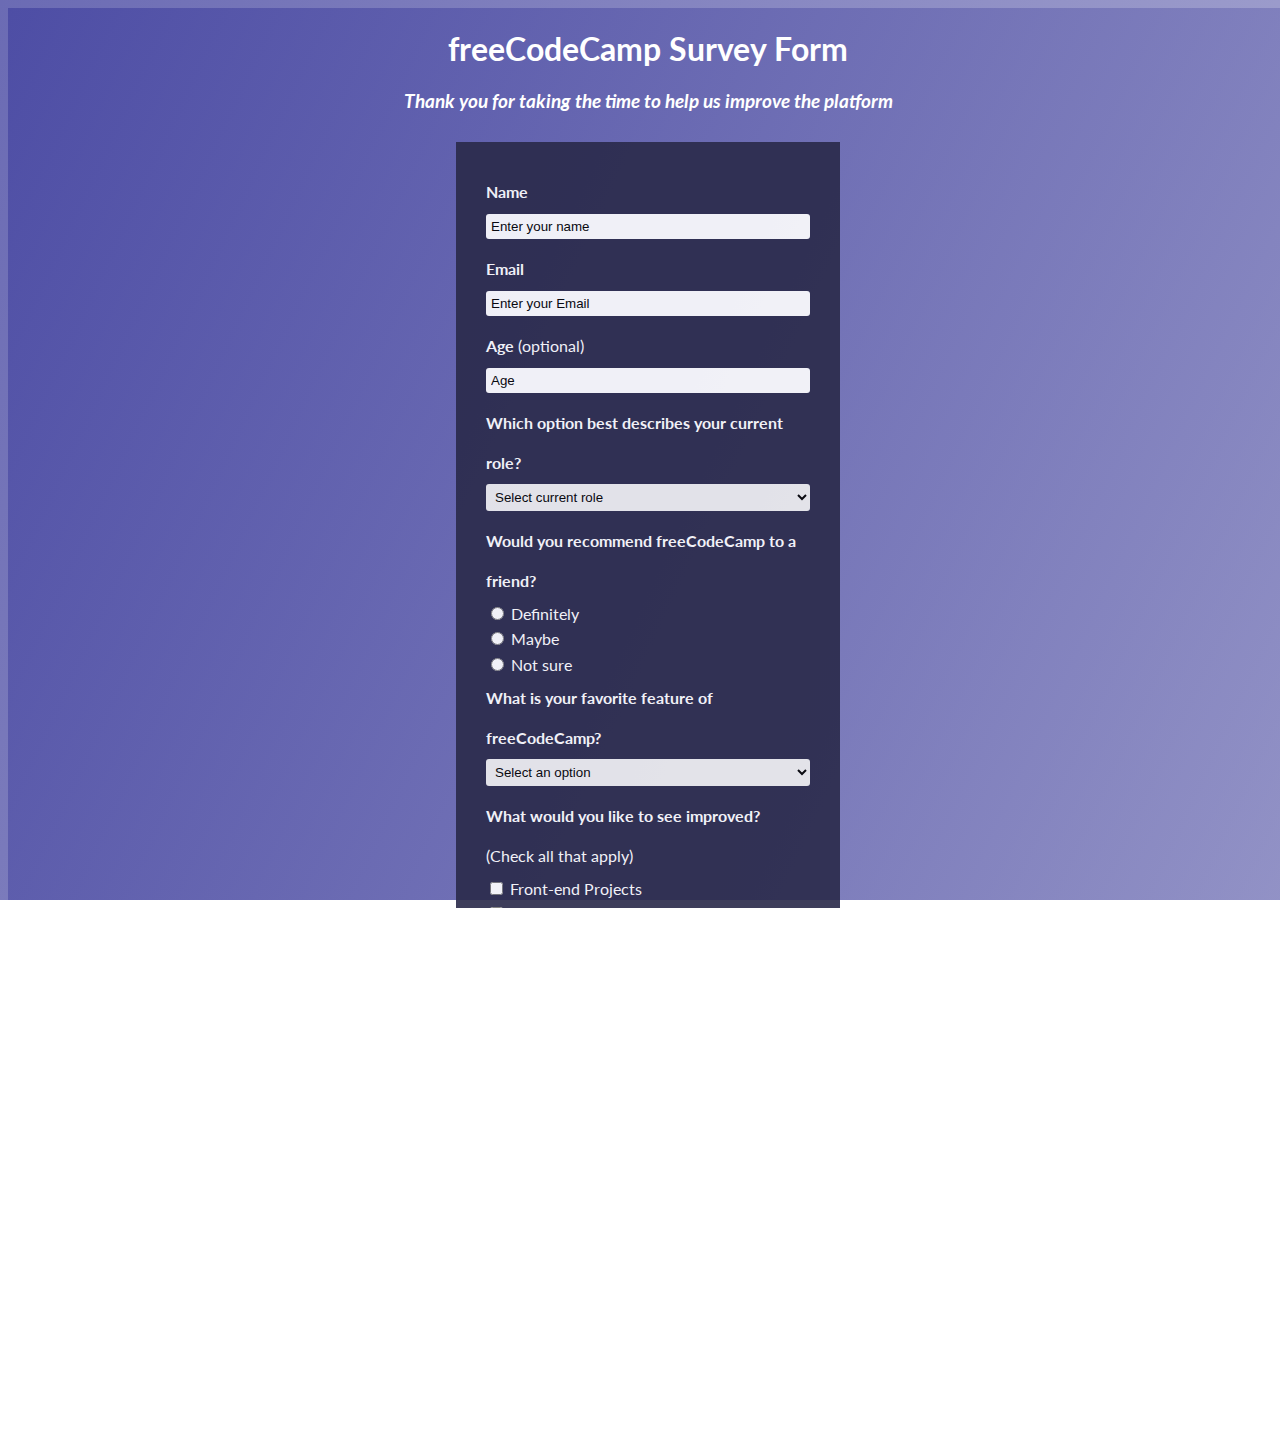
<file: Survey-Form/index.html>
<!DOCTYPE html>

<html>

<head>

    <link rel="stylesheet" href="style.css">

    <link rel="preconnect" href="https://fonts.gstatic.com">

    <link href="https://fonts.googleapis.com/css2?family=Lato:wght@100;400&display=swap" rel="stylesheet">

<body>

    <div id="intro">
        <h1> freeCodeCamp Survey Form</h1>
        <h3> <em> Thank you for taking the time to help us improve the platform </em></h3>
    </div>
    <form action="/action_page.php">
        <label class="question" for="fname"><strong>Name</strong></label><br>
        <input type="text" id="name" name="name" value="Enter your name"><br>

        <label class="question" for="fname"><strong>Email</strong></label><br>
        <input type="text" id="email" name="email" value="Enter your Email"><br>

        <label class="question" for="fname"><strong>Age</strong> (optional)</label><br>
        <input type="text" id="age" name="age" value="Age"><br>

        <label class="question" for="fname"><strong>Which option best describes your current role?</strong></label><br>
        <select id="role" name="role">
            <option value="" disabled selected>Select current role</option>
            <option value="student">Student</option>
            <option value="job">Full Time Job</option>
            <option value="learner">Full Time Learner</option>
            <option value="no-response">Perfer not to say</option>
            <option value="other">Other</option>
        </select>

        <label class="question" for="fname"><strong>Would you recommend freeCodeCamp to a friend?</strong></label><br>
        <input class="radio" type="radio" id="Definitely" name="rec" value="Definitely">
        <label class="radio" for="Definitely">Definitely</label><br>

        <input class="radio" type="radio" id="Maybe" name="rec" value="Maybe">
        <label class="radio" for="Maybe">Maybe</label><br>

        <input class="radio" type="radio" id="Not sure" name="rec" value="Not sure">
        <label class="radio" for="Not sure">Not sure</label><br>

        <label class="question" for="fname"><strong>What is your favorite feature of freeCodeCamp?</strong></label><br>
        <select id="role" name="role">
            <option value="" disabled selected>Select an option</option>
            <option value="challenges">Challenges</option>
            <option value="projects">Projects</option>
            <option value="community">Community</option>
            <option value="open-source">Open Source</option>

        </select>

        <label class="question" for="fname"><strong>What would you like to see improved?</strong> (Check all that
            apply)</label><br>
        <input class="check" type="checkbox" id="opt1" name="opt1" value="Front-end Projects">
        <label class="check" for="opt1">Front-end Projects</label><br>

        <input class="check" type="checkbox" id="opt2" name="opt2" value="Back-end Projects">
        <label class="check" for="opt2">Back-end Projects</label><br>

        <input class="check" type="checkbox" id="opt3" name="opt3" value="Data Visualization">
        <label class="check" for="opt3">Data Visualization</label><br>

        <input class="check" type="checkbox" id="opt4" name="opt4" value="Challenges">
        <label class="check" for="opt4">Challenges</label><br>

        <input class="check" type="checkbox" id="opt5" name="opt5" value="Open Source Community">
        <label class="check" for="opt5">Open Source Community</label><br>

        <input class="check" type="checkbox" id="opt6" name="opt6" value="Gitter help rooms">
        <label class="check" for="opt6">Gitter help rooms</label><br>

        <input class="check" type="checkbox" id="opt7" name="opt7" value="Videos">
        <label class="check" for="opt7">Videos</label><br>

        <input class="check" type="checkbox" id="opt8" name="opt8" value="City Meetups">
        <label class="check" for="opt8">City Meetups</label><br>

        <input class="check" type="checkbox" id="opt9" name="opt9" value="Wiki">
        <label class="check" for="opt9">Wiki</label><br>

        <input class="check" type="checkbox" id="opt10" name="opt10" value="Forum">
        <label class="check" for="opt10">Forum</label><br>

        <input class="check" type="checkbox" id="opt11" name="opt11" value="Additional Courses">
        <label class="check" for="opt11">Additional Courses</label><br>

        <label class="question" for="fname"><strong>Any comments or suggestions?</strong> </label><br>

        <textarea rows="5" name="comments" id="comments" style="font-family:sans-serif;font-size:1.2em;"></textarea>

        <button type="button">Submit</button>

    </form>
</body>

</html>
</file>
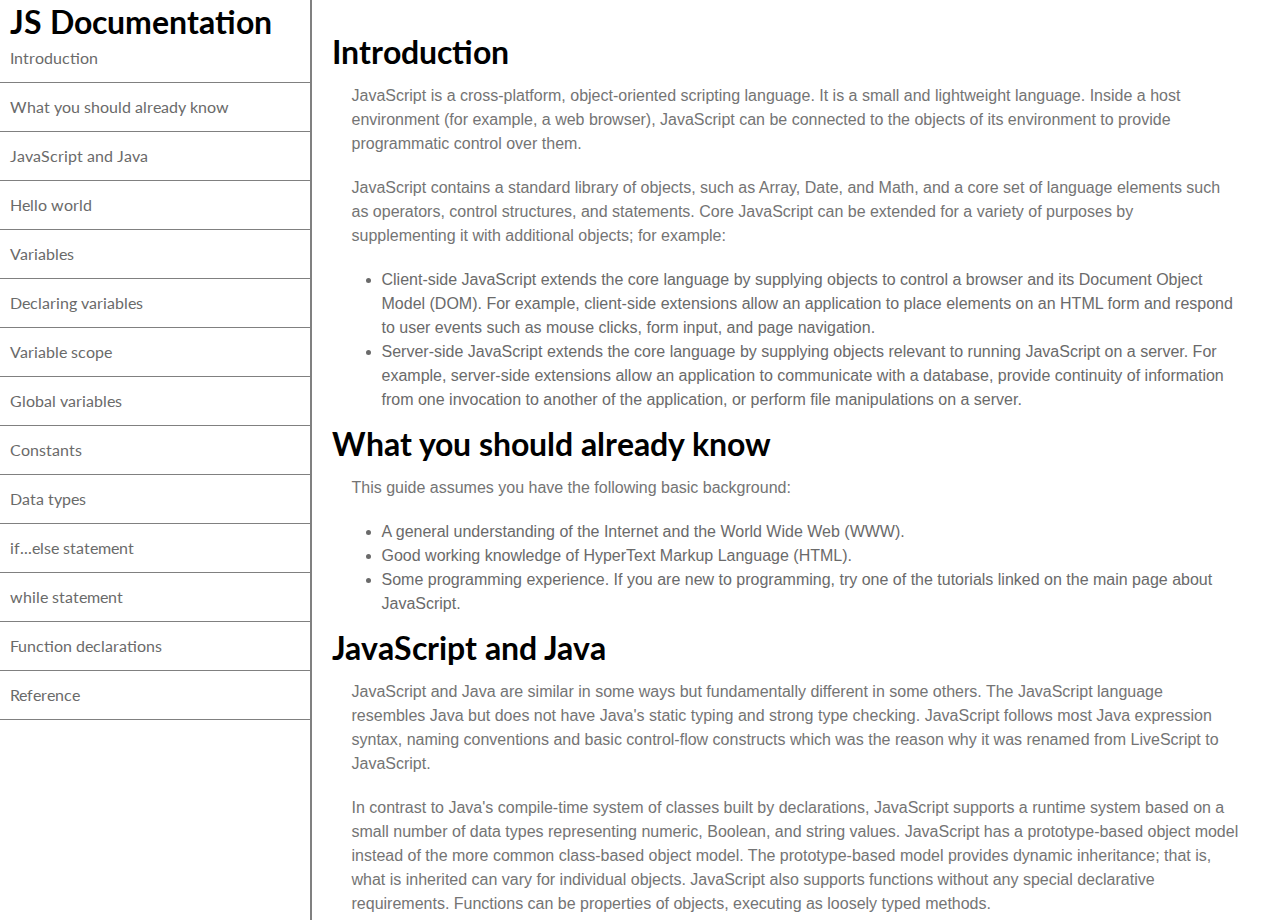
<file: Technical-Document-Page/index.html>
<!DOCTYPE html>

<html lang="en">

<head>

</head>
<link rel="stylesheet" href="style.css">
<link rel="preconnect" href="https://fonts.gstatic.com">
<link href="https://fonts.googleapis.com/css2?family=Open+Sans:wght@300&display=swap" rel="stylesheet">
<link href="https://fonts.googleapis.com/css2?family=Lato:wght@100;400&display=swap" rel="stylesheet">

<body>
    <div id="main">
        <nav>
            <header>JS Documentation</header>
            <div id="nav-sections">
                <section> <a href="#intro">Introduction </a></section>
                <section> <a href="#sec2">What you should already know</a></section>
                <section> <a href="#sec3">JavaScript and Java</a></section>
                <section> <a href="#sec4">Hello world</a></section>
                <section> <a href="#sec5">Variables</a></section>
                <section> <a href="#sec6">Declaring variables</a></section>
                <section><a href="#sec7">Variable scope</a></section>
                <section><a href="#sec8">Global variables</a></section>
                <section>Constants</section>
                <section>Data types</section>
                <section>if...else statement</section>
                <section>while statement</section>
                <section>Function declarations</section>
                <section>Reference</section>
            </div>
        </nav>
        <div id="main-doc">

            <section class="main-section">
                <header id="intro">Introduction</header>
                <p> JavaScript is a cross-platform, object-oriented scripting language. It is a small and lightweight
                    language. Inside a host environment (for example, a web browser), JavaScript can be connected to the
                    objects of its environment to provide programmatic control over them.</p>
                <p>JavaScript contains a standard library of objects, such as Array, Date, and Math, and a core set of
                    language elements such as operators, control structures, and statements. Core JavaScript can be
                    extended for a variety of purposes by supplementing it with additional objects; for example:</p>
                <ul>
                    <li>Client-side JavaScript extends the core language by supplying objects to control a browser and
                        its Document Object Model (DOM). For example, client-side extensions allow an application to
                        place elements on an HTML form and respond to user events such as mouse clicks, form input, and
                        page navigation.</li>
                    <li>Server-side JavaScript extends the core language by supplying objects relevant to running
                        JavaScript on a server. For example, server-side extensions allow an application to communicate
                        with a database, provide continuity of information from one invocation to another of the
                        application, or perform file manipulations on a server.</li>
                </ul>
            </section>

            <section id="sec2" class="main-section">
                <header> What you should already know</header>

                <p>This guide assumes you have the following basic background:</p>
                <ul>
                    <li>A general understanding of the Internet and the World Wide Web (WWW).</li>
                    <li>Good working knowledge of HyperText Markup Language (HTML).</li>
                    <li>Some programming experience. If you are new to programming, try one of the tutorials linked on
                        the main page about JavaScript.</li>
                </ul>
            </section>
            <section id="sec3" class="main-section">
                <header>JavaScript and Java</header>

                <p>JavaScript and Java are similar in some ways but fundamentally different in some others. The
                    JavaScript language resembles Java but does not have Java's static typing and strong type checking.
                    JavaScript follows most Java expression syntax, naming conventions and basic control-flow constructs
                    which was the reason why it was renamed from LiveScript to JavaScript.</p>
                <p>In contrast to Java's compile-time system of classes built by declarations, JavaScript supports a
                    runtime system based on a small number of data types representing numeric, Boolean, and string
                    values. JavaScript has a prototype-based object model instead of the more common class-based object
                    model. The prototype-based model provides dynamic inheritance; that is, what is inherited can vary
                    for individual objects. JavaScript also supports functions without any special declarative
                    requirements. Functions can be properties of objects, executing as loosely typed methods.</p>
                <p>JavaScript is a very free-form language compared to Java. You do not have to declare all variables,
                    classes, and methods. You do not have to be concerned with whether methods are public, private, or
                    protected, and you do not have to implement interfaces. Variables, parameters, and function return
                    types are not explicitly typed.</p>
            </section>
            <section id="sec4" class="main-section">
                <header>Hello world</header>
                <p>To get started with writing JavaScript, open the Scratchpad and write your first "Hello world"
                    JavaScript code:</p>
                <code>
                function greetMe(yourName) { alert("Hello " + yourName); }
                    greetMe("World");
            </code>

                <p>Select the code in the pad and hit Ctrl+R to watch it unfold in your browser!</p>
            </section>
            <section id="sec5" class="main-section">
                <header>Variables</header>
                <p>You use variables as symbolic names for values in your application. The names of variables, called
                    identifiers, conform to certain rules.</p>

                <p>A JavaScript identifier must start with a letter, underscore (_), or dollar sign ($); subsequent
                    characters can also be digits (0-9). Because JavaScript is case sensitive, letters include the
                    characters "A" through "Z" (uppercase) and the characters "a" through "z" (lowercase).</p>

                <p>You can use ISO 8859-1 or Unicode letters such as å and ü in identifiers. You can also use the
                    Unicode escape sequences as characters in identifiers. Some examples of legal names are Number_hits,
                    temp99, and _name.</p>


            </section>
            <section id="sec6" class="main-section">
                <header>Declaring variables</header>
                <p>You can declare a variable in three ways:</p>
                <p>With the keyword var. For example,</p>
                <code>
                var x = 42.
            </code>

                <p>This syntax can be used to declare both local and global variables.</p>
                <p>By simply assigning it a value. For example,</p>
                <code>
                x = 42.
            </code>

                <p>This always declares a global variable. It generates a strict JavaScript warning. You shouldn't use
                    this variant.</p>

                <p>With the keyword let. For example,</p>

                <code>
                let y = 13.
            </code>

                <p>This syntax can be used to declare a block scope local variable. See Variable scope below.</p>

            </section>
            <section id="sec7" class="main-section">
                <header>Variable scope</header>
                <p>When you declare a variable outside of any function, it is called a global variable, because it is
                    available to any other code in the current document. When you declare a variable within a function,
                    it is called a local variable, because it is available only within that function.</p>

                <p>JavaScript before ECMAScript 2015 does not have block statement scope; rather, a variable declared
                    within a block is local to the function (or global scope) that the block resides within. For example
                    the following code will log 5, because the scope of x is the function (or global context) within
                    which x is declared, not the block, which in this case is an if statement.</p>

                <code>
                if (true) { var x = 5; } console.log(x); // 5
            </code>

                <p>This behavior changes, when using the let declaration introduced in ECMAScript 2015.</p>

                <code>if (true) { let y = 5; } console.log(y); // ReferenceError: y is not defined</code>

                <section id="sec8" class="main-section">
                    <header>Global variables</header>
                    <p>Global variables are in fact properties of the global object. In web pages the global object is
                        window, so you can set and access global variables using the window.variable syntax.</p>
                    <p>Consequently, you can access global variables declared in one window or frame from another window
                        or frame by specifying the window or frame name. For example, if a variable called phoneNumber
                        is declared in a document, you can refer to this variable from an iframe as parent.phoneNumber.
                    </p>

                </section>




        </div>
    </div>
</body>

</html>
</file>
<file: Survey-Form/style.css>
html, body{
   
    overflow-x: scroll;
    font-family: 'Lato', sans-serif;
    color:white;
    background-image: linear-gradient(115deg, rgba(70, 70, 161, 0.8), rgba(135, 135, 192, 0.7)), url("https://cdn.freecodecamp.org/testable-projects-fcc/images/survey-form-background.jpeg");
    height:100%;
    width:100%;
    background-attachment: fixed;
    background-repeat: no-repeat;
    background-position: center;
    background-size: cover;
   
   
 
}
h3{
    font-family: Lato;
    src:url(https://fonts.googleapis.com/css2?family=Lato:wght@300&display=swap) format(Lato);
}

form{     
    line-height: 1.6rem;
    padding: 30px;
    margin: 30px 35% 30px 35%;
    background-color: #2A2A4A;
    opacity: 90%;
}

input, select, textarea, button{
    padding:5px;
    border-radius: 3px;
    border: 0 solid white;
    
   
}


button{
  background-color: #47CF73;
  padding: 14px 28px;
}


#intro{
    text-align: center;
    
}

/*using the below code to get the width of all elements to match*/
 option, button, textarea, select, input[type="text"]{
   
    width:100%;
    box-sizing:border-box;
    margin-bottom: 10px;
    
  }

  .question{
    line-height: 2.5rem;
   
  }
</file>
<file: Technical-Document-Page/style.css>
/* http://meyerweb.com/eric/tools/css/reset/ 
   v2.0 | 20110126
   License: none (public domain)
*/

html, body, div, span, applet, object, iframe,
h1, h2, h3, h4, h5, h6, p, blockquote, pre,
a, abbr, acronym, address, big, cite, code,
del, dfn, em, img, ins, kbd, q, s, samp,
small, strike, strong, sub, sup, tt, var,
b, u, i, center,
dl, dt, dd, ol, ul, li,
fieldset, form, label, legend,
table, caption, tbody, tfoot, thead, tr, th, td,
article, aside, canvas, details, embed, 
figure, figcaption, footer, header, hgroup, 
menu, nav, output, ruby, section, summary,
time, mark, audio, video {
	margin: 0;
	padding: 0;
	border: 0;
	font-size: 100%;
	font: inherit;
	vertical-align: baseline;
}
/* HTML5 display-role reset for older browsers */
article, aside, details, figcaption, figure, 
footer, header, hgroup, menu, nav, section {
	display: block;
}
body {
	line-height: 1;
}

blockquote, q {
	quotes: none;
}
blockquote:before, blockquote:after,
q:before, q:after {
	content: '';
	content: none;
}
table {
	border-collapse: collapse;
	border-spacing: 0;
}

html{
    background-color:#FFFF;
    
}
#main{
    display:flex;
    flex-flow:row;
    line-height: 24px;
  
}
nav{
    border-right: 2px solid gray;
    height: 100vh;
    overflow-x: scroll;
    flex-basis: 25%;
    font-family: 'Lato', sans-serif;
    padding: 10px 0px 10px 0px;
    text-indent: 10px;
}

#main-doc{
    display: flex;
    flex-flow: column;
    overflow-x: scroll;
    height: 100vh;
    flex-basis: 75%;
    padding: 20px 20px 0px 20px;
    font-family: Arial, sans-serif;
}
ul {
    margin-left: 0; padding-left: 50px;
    color: rgb(106, 106, 106);
}
#main-doc header{
    font-family: 'Lato', sans-serif;
   font-weight:bold;
   font-size: 2rem;
   padding-bottom: 20px;
   padding-top: 20px;
}

nav header{
    font-weight:bold;
    font-size: 2rem;
    font-family: 'Lato', sans-serif;
 
}
nav section{
    border-bottom: 1px solid grey;
    line-height: 3rem;
    
}
 code {
    background-color: #eee;
    display: block;
    padding: 10px;
    margin: 0 60px 20px 40px;
    color: rgb(62, 62, 62);

  }

p{
      padding: 0px 20px 20px 20px;
      color: rgb(116, 116, 116);
     
  }

  li{
      
      padding-right: 20px;
  }

 #nav-sections{
    color: rgb(106, 106, 106);
 }
 
  a {
    color: rgb(106, 106, 106);
    text-decoration: none;
}
</file>
